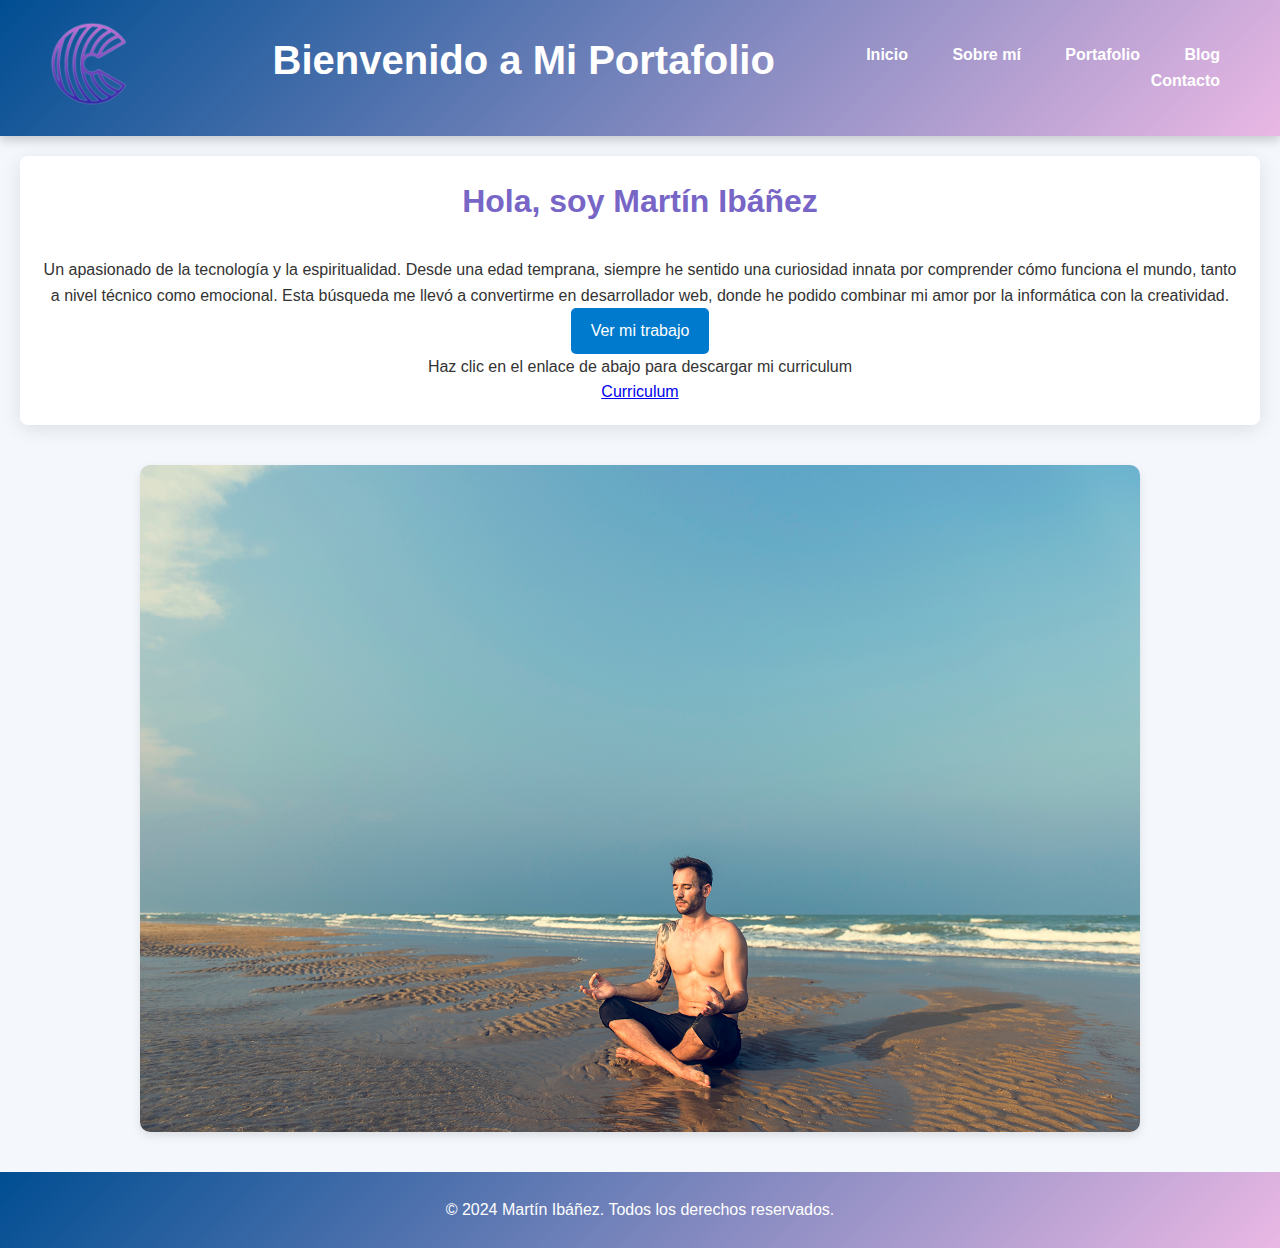
<file: INTENTO/index.html>
<!DOCTYPE html>
<html lang="es">
<head>
    <meta charset="UTF-8">
    <meta name="viewport" content="width=device-width, initial-scale=1.0">
    <link rel="stylesheet" href="css/styles.css">
    <title>Inicio - Mi Portafolio</title>
</head>
<body>
    <header>
        <div class="logo">
            <img src="images/logo.png" alt="Logo" />
        </div>
        <h1>Bienvenido a Mi Portafolio</h1>
        <nav>
            <ul>
                <li><a href="index.html">Inicio</a></li>
                <li><a href="sobre-mi.html">Sobre mí</a></li>
                <li><a href="portafolio.html">Portafolio</a></li>
                <li><a href="blog.html">Blog</a></li>
                <li><a href="contacto.html">Contacto</a></li>
            </ul>
        </nav>
    </header>
    <main>
        <section>
            <h2>Hola, soy Martín Ibáñez</h2>
            <p>Un apasionado de la tecnología y la espiritualidad. Desde una edad temprana, siempre he sentido una curiosidad innata por comprender cómo funciona el mundo, tanto a nivel técnico como emocional. Esta búsqueda me llevó a convertirme en desarrollador web, donde he podido combinar mi amor por la informática con la creatividad.</p>
            <a href="portafolio.html" class="cta-button">Ver mi trabajo</a>
            <p>Haz clic en el enlace de abajo para descargar mi curriculum</p>
            <a href="vitae/CV.pdf" download="CV.pdf">Curriculum</a>

        </section>
        <img src="images/imagen1.png" alt="Descripción de la imagen" class="responsive-image" />
    </main>
    <footer>
        <p>&copy; 2024 Martín Ibáñez. Todos los derechos reservados.</p>
    </footer>
</body>
</html>
</file>
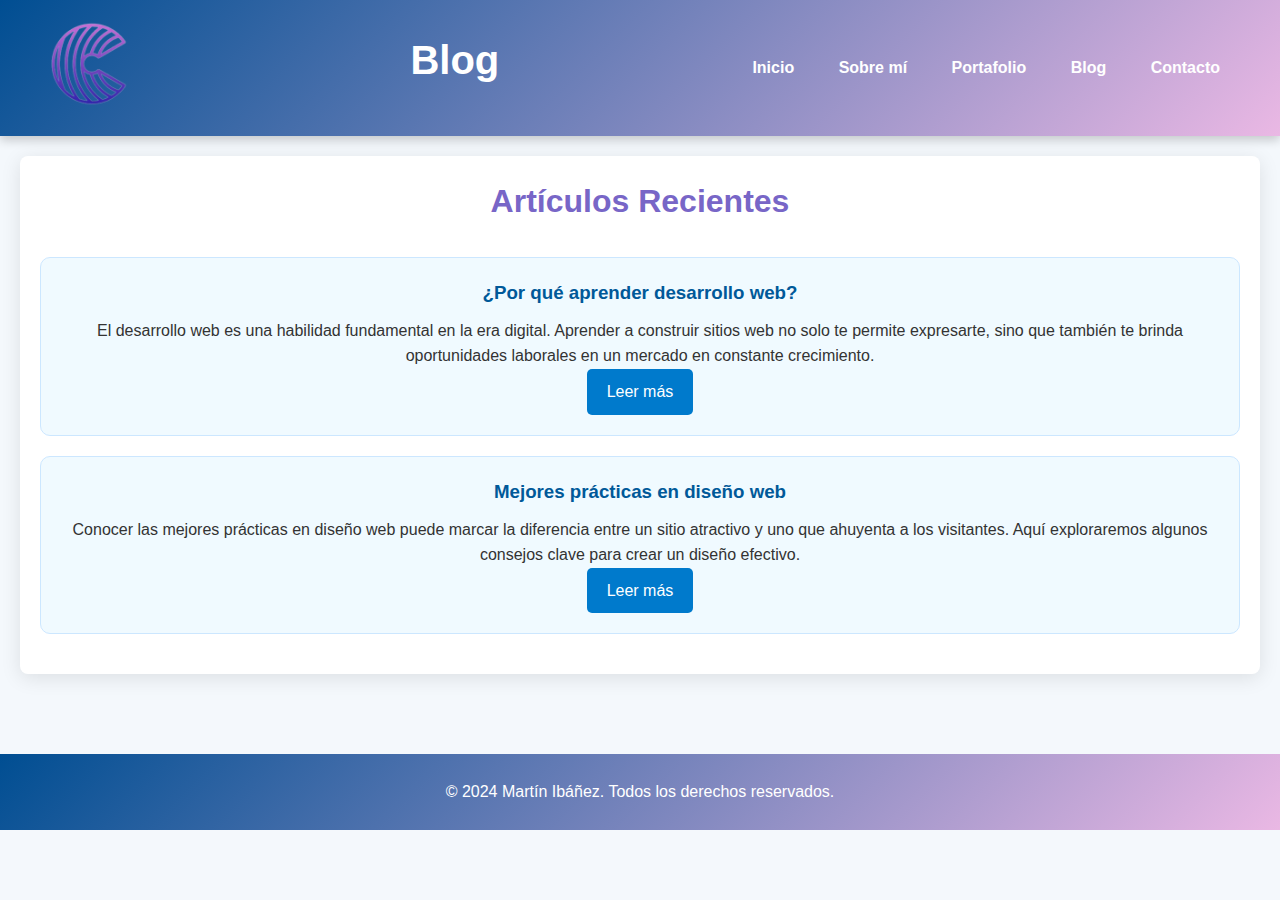
<file: INTENTO/blog.html>
<!DOCTYPE html>
<html lang="es">
<head>
    <meta charset="UTF-8">
    <meta name="viewport" content="width=device-width, initial-scale=1.0">
    <link rel="stylesheet" href="css/styles.css">
    <title>Blog - Mi Portafolio</title>
</head>
<body>
    <header>
        <div class="logo">
            <img src="images/logo.png" alt="Logo" />
        </div>
        <h1>Blog</h1>
        <nav>
            <ul>
                <li><a href="index.html">Inicio</a></li>
                <li><a href="sobre-mi.html">Sobre mí</a></li>
                <li><a href="portafolio.html">Portafolio</a></li>
                <li><a href="blog.html">Blog</a></li>
                <li><a href="contacto.html">Contacto</a></li>
            </ul>
        </nav>
    </header>
    <main>
        <section>
            <h2>Artículos Recientes</h2>
            <article>
                <h3>¿Por qué aprender desarrollo web?</h3>
                <p>El desarrollo web es una habilidad fundamental en la era digital. Aprender a construir sitios web no solo te permite expresarte, sino que también te brinda oportunidades laborales en un mercado en constante crecimiento.</p>
                <a href="articulo1.html" class="cta-button">Leer más</a>
            </article>
            <article>
                <h3>Mejores prácticas en diseño web</h3>
                <p>Conocer las mejores prácticas en diseño web puede marcar la diferencia entre un sitio atractivo y uno que ahuyenta a los visitantes. Aquí exploraremos algunos consejos clave para crear un diseño efectivo.</p>
                <a href="articulo2.html" class="cta-button">Leer más</a>
            </article>
        </section>
    </main>
    <footer>
        <p>&copy; 2024 Martín Ibáñez. Todos los derechos reservados.</p>
    </footer>
</body>
</html>
</file>
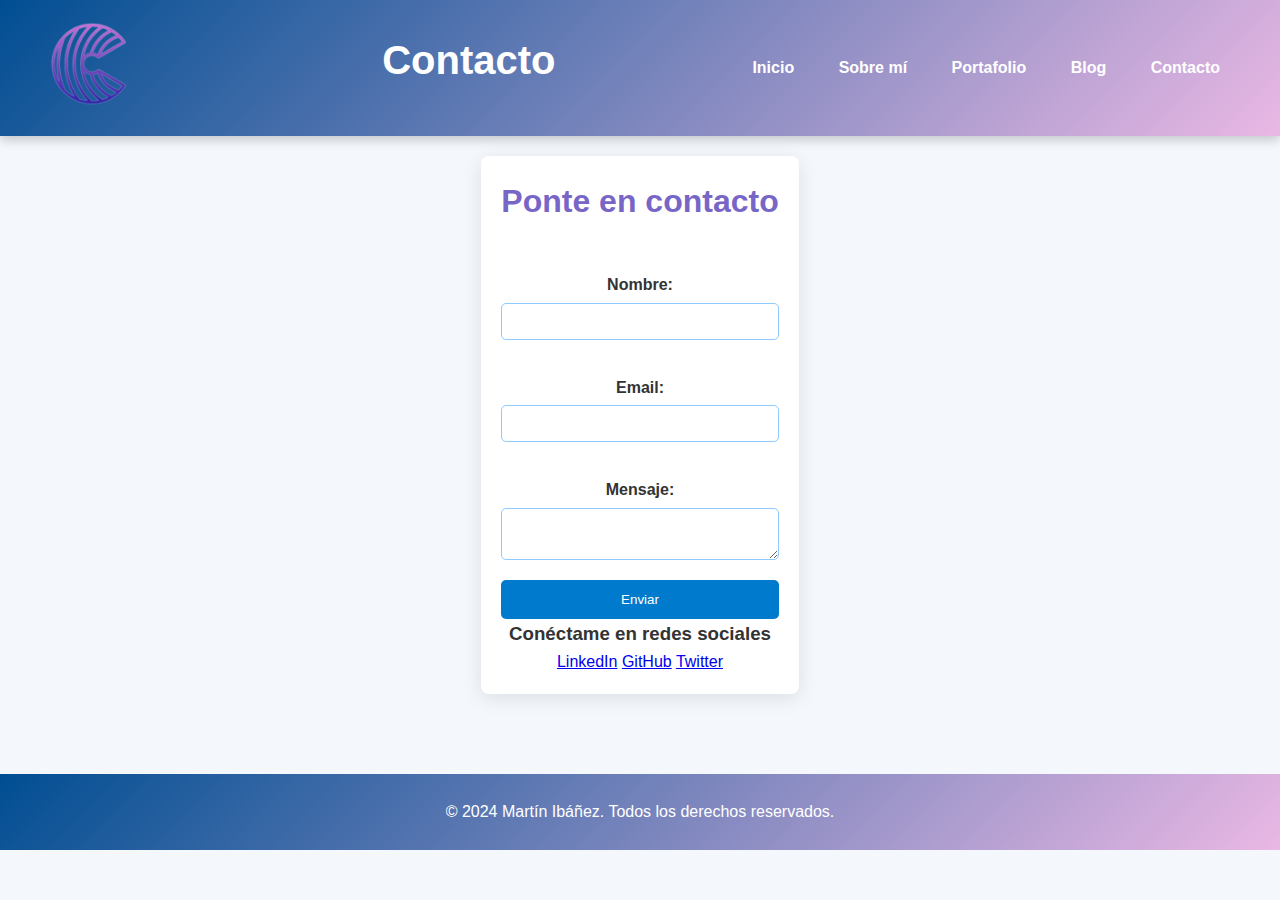
<file: INTENTO/contacto.html>
<!DOCTYPE html>
<html lang="es">
<head>
    <meta charset="UTF-8">
    <meta name="viewport" content="width=device-width, initial-scale=1.0">
    <link rel="stylesheet" href="css/styles.css">
    <title>Contacto - Mi Portafolio</title>
</head>
<body>
    <header>
        <div class="logo">
            <img src="images/logo.png" alt="Logo" />
        </div>
        <h1>Contacto</h1>
        <nav>
            <ul>
                <li><a href="index.html">Inicio</a></li>
                <li><a href="sobre-mi.html">Sobre mí</a></li>
                <li><a href="portafolio.html">Portafolio</a></li>
                <li><a href="blog.html">Blog</a></li>
                <li><a href="contacto.html">Contacto</a></li>
            </ul>
        </nav>
    </header>
    <main>
        <section>
            <h2>Ponte en contacto</h2>
            <form>
                <label for="nombre">Nombre:</label>
                <input type="text" id="nombre" required>

                <label for="email">Email:</label>
                <input type="email" id="email" required>

                <label for="mensaje">Mensaje:</label>
                <textarea id="mensaje" required></textarea>

                <button type="submit">Enviar</button>
            </form>
            <h3>Conéctame en redes sociales</h3>
            <p>
                <a href="https://www.linkedin.com/in/tuusuario">LinkedIn</a>
                <a href="https://github.com/tuusuario">GitHub</a>
                <a href="https://twitter.com/tuusuario">Twitter</a>
            </p>
        </section>
    </main>
    <footer>
        <p>&copy; 2024 Martín Ibáñez. Todos los derechos reservados.</p>
    </footer>
</body>
</html>
</file>
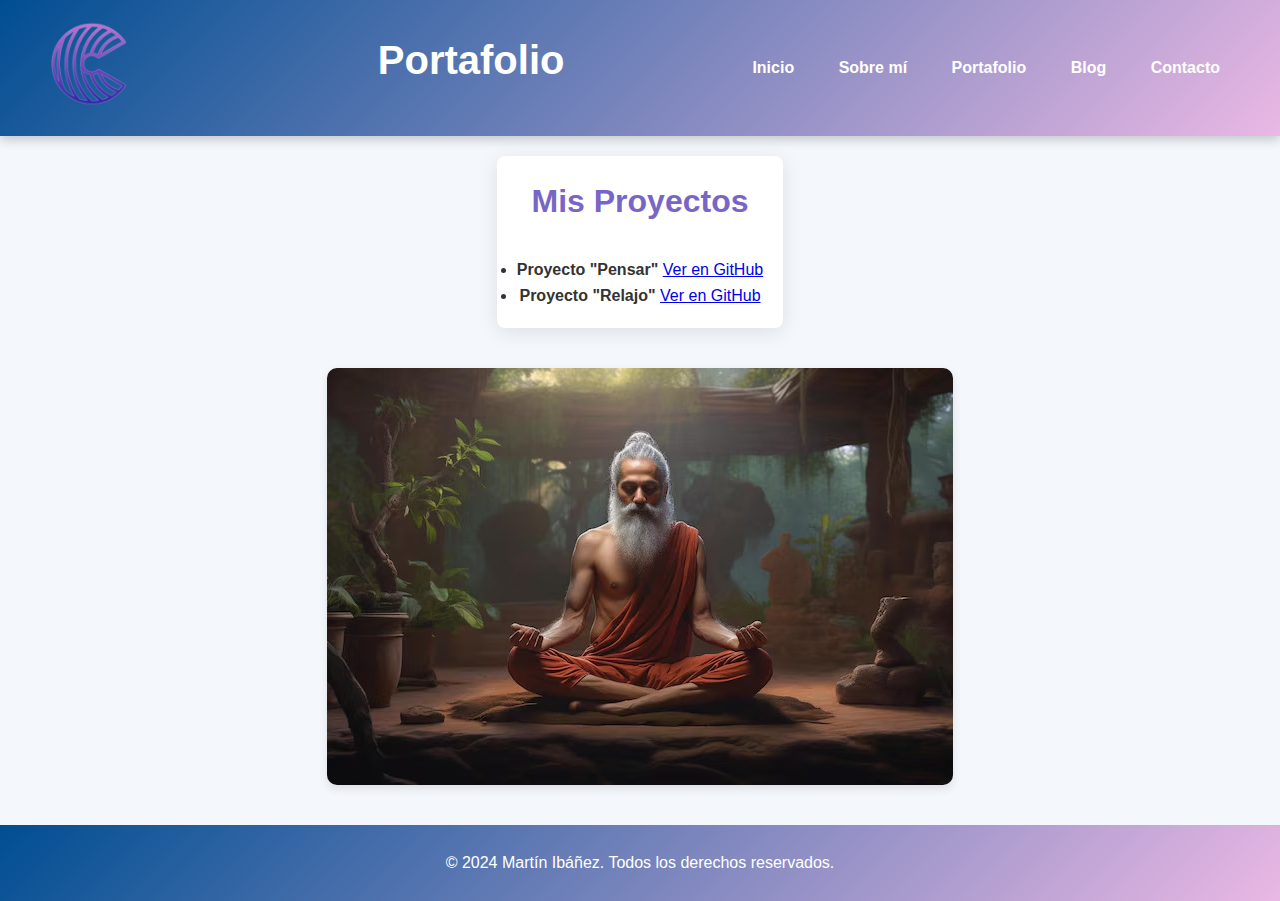
<file: INTENTO/portafolio.html>
<!DOCTYPE html>
<html lang="es">
<head>
    <meta charset="UTF-8">
    <meta name="viewport" content="width=device-width, initial-scale=1.0">
    <link rel="stylesheet" href="css/styles.css">
    <title>Portafolio - Mi Portafolio</title>
</head>
<body>
    <header>
        <div class="logo">
            <img src="images/logo.png" alt="Logo" />
        </div>
        <h1>Portafolio</h1>
        <nav>
            <ul>
                <li><a href="index.html">Inicio</a></li>
                <li><a href="sobre-mi.html">Sobre mí</a></li>
                <li><a href="portafolio.html">Portafolio</a></li>
                <li><a href="blog.html">Blog</a></li>
                <li><a href="contacto.html">Contacto</a></li>
            </ul>
        </nav>
    </header>
    <main>
        <section>
            <h2>Mis Proyectos</h2>
            <ul>
                <li>
                    <strong>Proyecto "Pensar"</strong>
                    <a href="https://github.com/tuusuario/proyecto1">Ver en GitHub</a>
                </li>
                <li>
                    <strong>Proyecto "Relajo"</strong>
                    <a href="https://github.com/tuusuario/proyecto2">Ver en GitHub</a>
                </li>
            </ul>
        </section>
        <img src="images/imagen3.jpg" alt="Descripción de la imagen" class="responsive-image" />
    </main>
    <footer>
        <p>&copy; 2024 Martín Ibáñez. Todos los derechos reservados.</p>
    </footer>
</body>
</html>
</file>
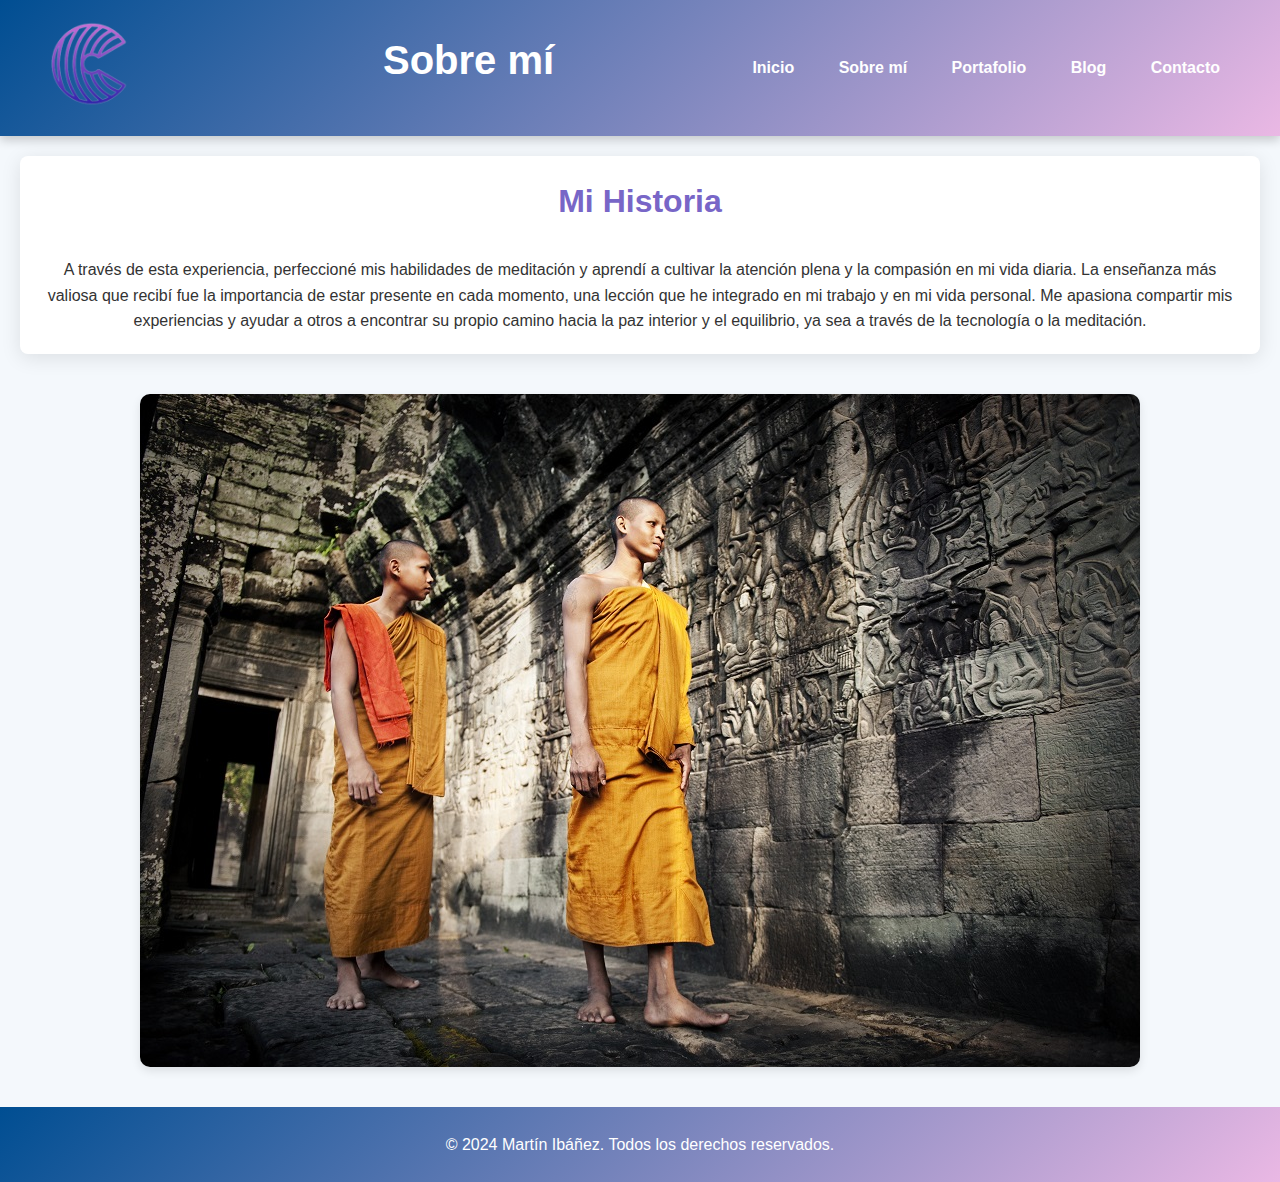
<file: INTENTO/sobre-mi.html>
<!DOCTYPE html>
<html lang="es">
<head>
    <meta charset="UTF-8">
    <meta name="viewport" content="width=device-width, initial-scale=1.0">
    <link rel="stylesheet" href="css/styles.css">
    <title>Sobre mí - Mi Portafolio</title>
</head>
<body>
    <header>
        <div class="logo">
            <img src="images/logo.png" alt="Logo" />
        </div>
        <h1>Sobre mí</h1>
        <nav>
            <ul>
                <li><a href="index.html">Inicio</a></li>
                <li><a href="sobre-mi.html">Sobre mí</a></li>
                <li><a href="portafolio.html">Portafolio</a></li>
                <li><a href="blog.html">Blog</a></li>
                <li><a href="contacto.html">Contacto</a></li>
            </ul>
        </nav>
    </header>
    <main>
        <section>
            <h2>Mi Historia</h2>
            <p>A través de esta experiencia, perfeccioné mis habilidades de meditación y aprendí a cultivar la atención plena y la compasión en mi vida diaria. La enseñanza más valiosa que recibí fue la importancia de estar presente en cada momento, una lección que he integrado en mi trabajo y en mi vida personal. Me apasiona compartir mis experiencias y ayudar a otros a encontrar su propio camino hacia la paz interior y el equilibrio, ya sea a través de la tecnología o la meditación.</p>
        </section>
        <img src="images/imagen2.jpg" alt="Descripción de la imagen" class="responsive-image" />
    </main>
    <footer>
        <p>&copy; 2024 Martín Ibáñez. Todos los derechos reservados.</p>
    </footer>
</body>
</html>
</file>
<file: INTENTO/css/styles.css>
* {
    box-sizing: border-box;
    margin: 0;
    padding: 0;
}

body {
    font-family: 'Arial', sans-serif;
    height: 100%;
    background-color: #f4f8fc; /* Fondo suave */
    color: #333;
    line-height: 1.6;
}

header {
    display: flex; /* Usamos flexbox para alinear los elementos */
    align-items: center; /* Centra verticalmente los elementos */
    justify-content: space-between; /* Espacio entre el logo y la navegación */
    background: linear-gradient(135deg, #004e92, #eab8e4); /* Degradado azul a rosa */
    color: white;
    padding: 20px 40px; /* Ajusta el padding para más espacio */
    box-shadow: 0 4px 10px rgba(0, 0, 0, 0.2);
}

.logo {
    flex: 1; /* Permite que el logo ocupe el espacio a la izquierda */
}

.logo img {
    width: 100px; /* Tamaño del logo */
}

nav {
    flex: 2; /* La navegación ocupa más espacio */
}

nav ul {
    list-style-type: none;
    padding: 0;
    text-align: right; /* Alinea los enlaces a la derecha */
}

nav ul li {
    display: inline;
    margin: 0 20px;
}

nav ul li a {
    color: white;
    text-decoration: none;
    font-weight: bold;
    transition: color 0.3s;
}

nav ul li a:hover {
    color: #ffcc00; /* Color dorado al pasar el mouse */
}


main {
    display: flex;
    flex-direction: column; /* Asegura que los elementos se apilen verticalmente */
    align-items: center; /* Centra horizontalmente todo el contenido del main */
    padding: 20px; /* Espaciado dentro del main */
}

.image-container {
    display: flex;
    justify-content: center; /* Centra la imagen horizontalmente */
    margin: 20px 0; /* Espaciado alrededor de la imagen */
}

.responsive-image {
    max-width: 100%; /* Asegura que la imagen no exceda el ancho del contenedor */
    height: auto; /* Mantiene la relación de aspecto */
    border-radius: 10px; /* Bordes redondeados opcionales */
    box-shadow: 0 4px 10px rgba(0, 0, 0, 0.1); /* Sombra opcional */
}

h1 {
    color: rgb(255, 255, 255); /* Títulos en blanco */
    margin-bottom: 15px;
}

h2 {
    color: rgb(120, 102, 199); /* Títulos en blanco */
    margin-bottom: 30px;
    text-align: center;
}

h1 {
    font-size: 2.5em; /* Tamaño mayor para el título principal */
}

h2 {
    font-size: 2em; /* Tamaño mayor para subtítulos */
}

section {
    margin-bottom: 40px;
    background-color: white;
    padding: 20px;
    border-radius: 8px; /* Bordes redondeados */
    box-shadow: 0 4px 20px rgba(0, 0, 0, 0.1); /* Sombra más marcada */
    text-align: center;
}

.cta-button {
    display: inline-block;
    padding: 10px 20px;
    background-color: #007acc; /* Azul principal */
    color: white;
    text-decoration: none;
    border-radius: 5px;
    transition: background-color 0.3s, transform 0.3s;
}

.cta-button:hover {
    background-color: #005999; /* Azul más oscuro al pasar el mouse */
    transform: translateY(-2px); /* Efecto de elevación */
}

article {
    margin: 20px 0;
    padding: 20px;
    border: 1px solid #cce7ff; /* Borde celeste claro */
    border-radius: 10px; /* Bordes redondeados */
    background-color: #f0faff; /* Fondo ligeramente diferente */
}

article h3 {
    margin-bottom: 10px;
    color: #005999; /* Azul más oscuro */
}

footer {
    text-align: center;
    padding: 20px 0;
    background: linear-gradient(135deg, #004e92, #eab8e4); /* Degradado igual que el encabezado */
    color: white;
    margin-top: 20px;
}

footer p {
    margin: 5px 0;
}

form {
    display: flex;
    flex-direction: column;
}

label {
    margin: 15px 0 5px;
    font-weight: bold;
}

input, textarea {
    padding: 10px;
    border: 1px solid #90caff; /* Borde azul claro */
    border-radius: 5px;
    margin-bottom: 20px;
    transition: border-color 0.3s;
}

input:focus, textarea:focus {
    border-color: #005999; /* Azul más oscuro al hacer foco */
}

button {
    background-color: #007acc; /* Azul */
    color: white;
    border: none;
    padding: 12px;
    border-radius: 5px;
    cursor: pointer;
    transition: background-color 0.3s, transform 0.3s;
}

button:hover {
    background-color: #005999; /* Azul más oscuro al pasar el mouse */
    transform: translateY(-2px); /* Efecto de elevación */
}

@media (max-width: 768px) {
    nav ul li {
        display: block;
        margin: 10px 0;
    }

    h1 {
        font-size: 2em;
    }

    h2 {
        font-size: 1.5em;
    }
}
</file>
